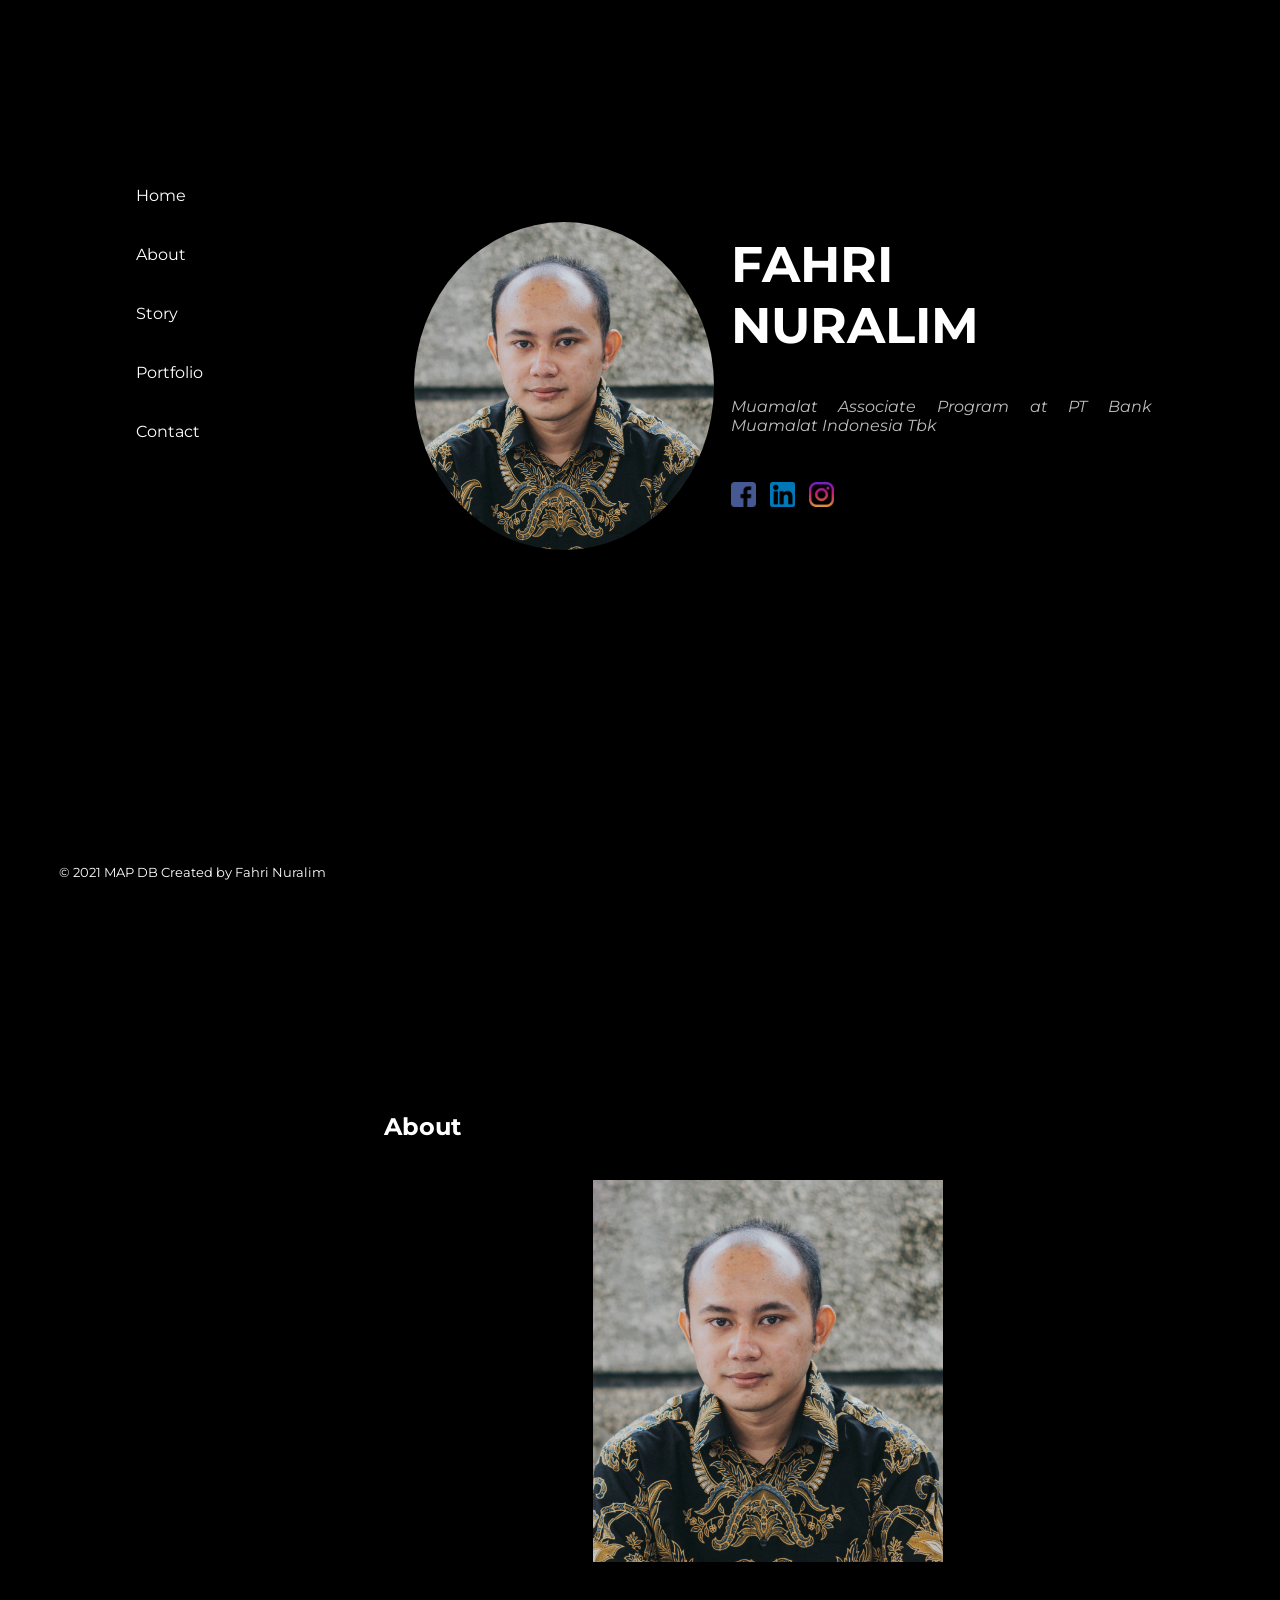
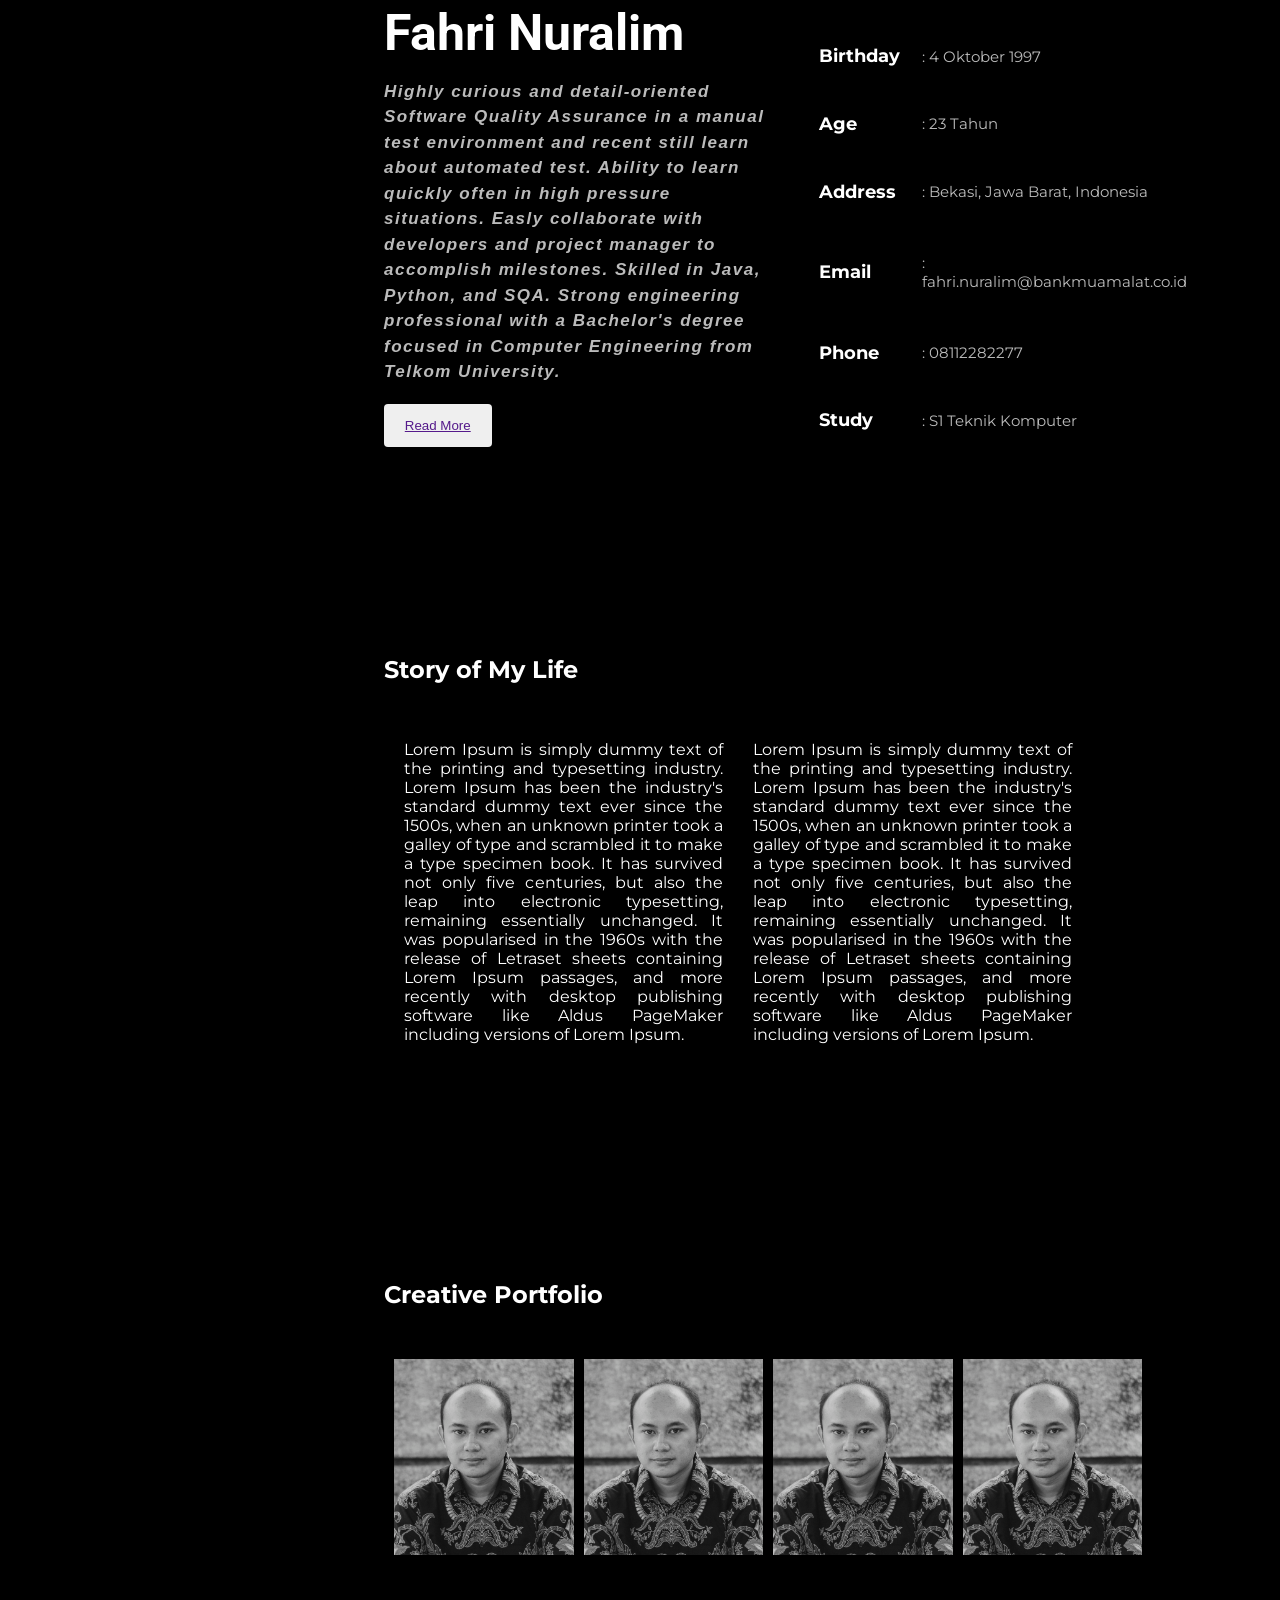
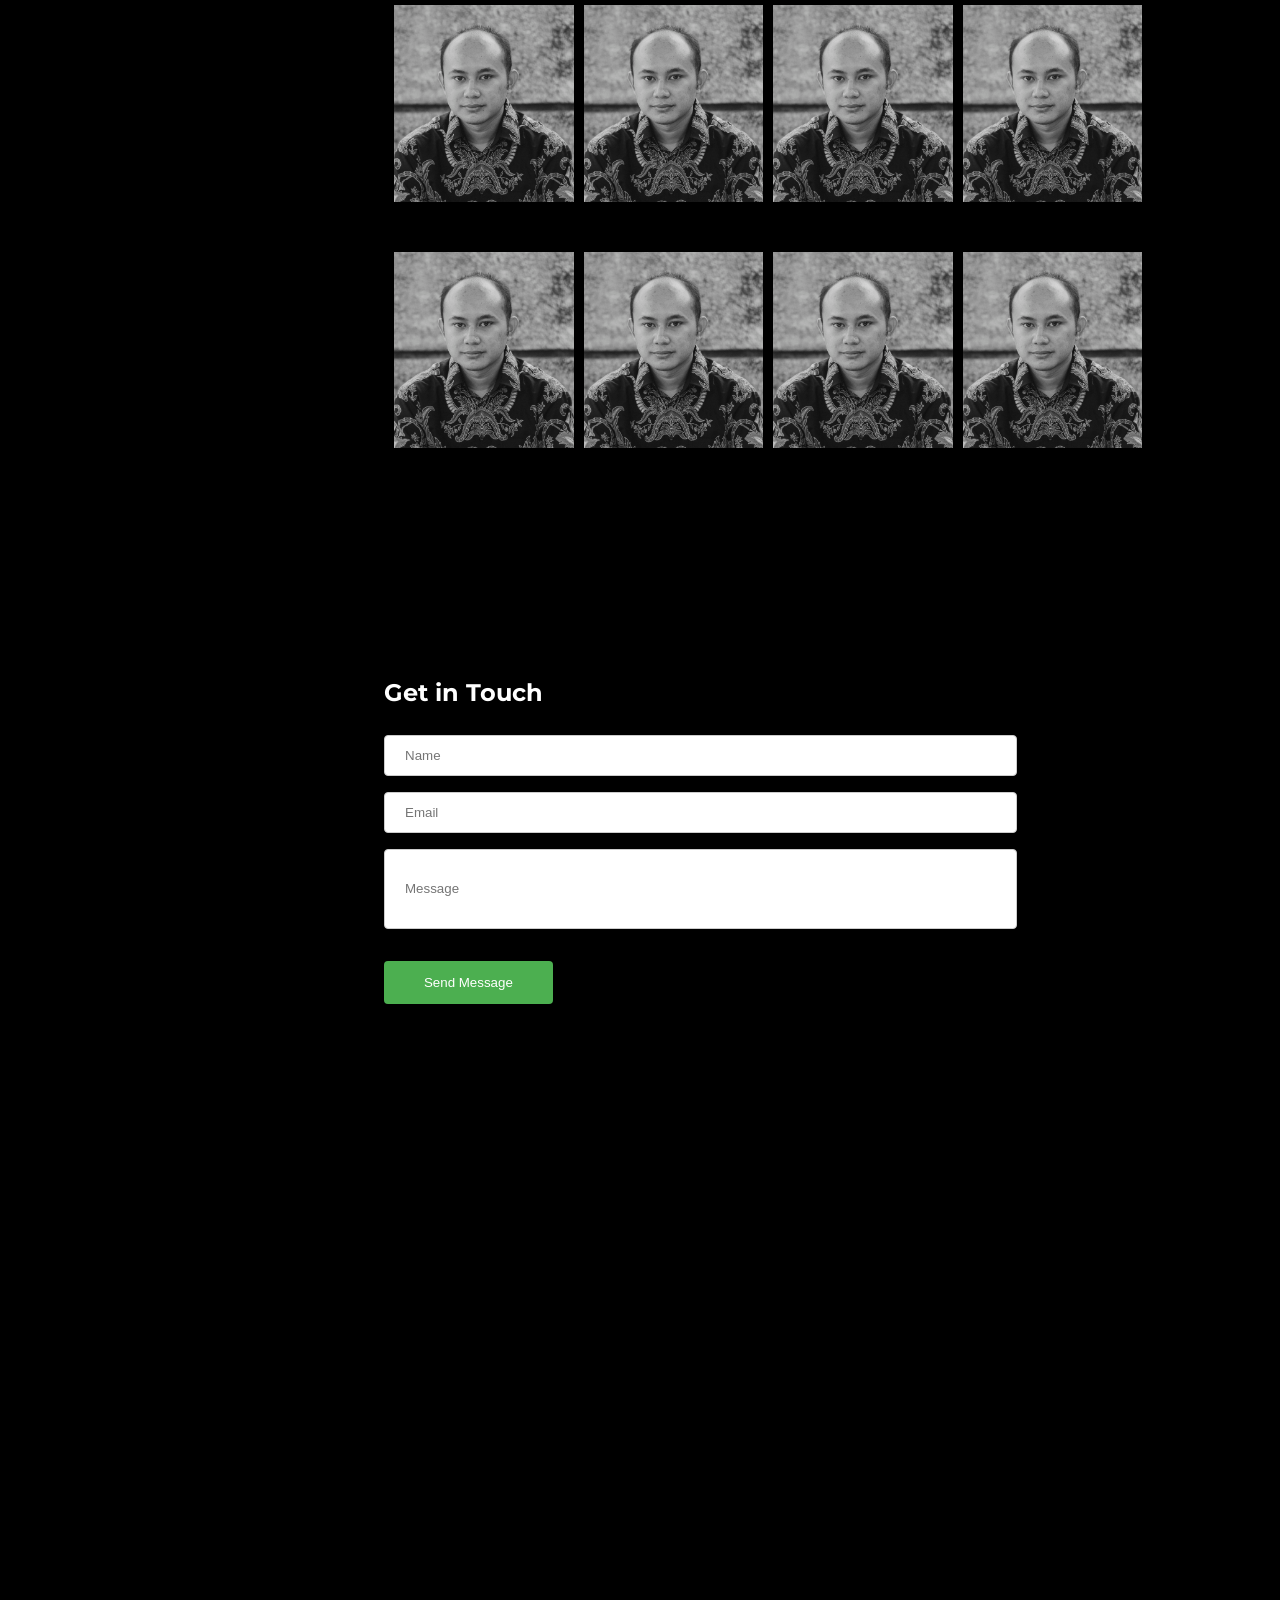
<file: index.html>
<html lang="en">
    <head>
        <link rel="stylesheet" href="./style.css">
        <meta charset="UTF-8">
        <meta http-equiv="X-UA-Compatible" content="IE=edge">
        <meta name="viewport" content="width=device-width, initial-scale=1.0">
        <title>FRI - Personal Portfolio</title>
        <link rel="preconnect" href="https://fonts.googleapis.com">
        <link rel="preconnect" href="https://fonts.gstatic.com" crossorigin="crossorigin">
        <link href="https://fonts.googleapis.com/css2?family=Montserrat&family=Roboto&display=swap" rel="stylesheet">
    </head>
    <body>
        <!-- Sidebar -->
        <header>
            <nav>
                <ul class="nav">
                    <div class="navMenuDiv">
                        <li>
                            <a class="navMenu" href="#home">Home</a>
                        </li>
                        <li>
                            <a class="navMenu" href="#about">About</a>
                        </li>
                        <li>
                            <a class="navMenu" href="#story">Story</a>
                        </li>
                        <li>
                            <a class="navMenu" href="#portfolio">Portfolio</a>
                        </li>
                        <li>
                            <a class="navMenu" href="#contact">Contact</a>
                        </li>
                    </div>
                </ul>
            </nav>
        </header>
        <main>
            <!-- Home -->
            <section class="templateHome">
                <div>
                    <img class="avatarHome" src="./assets/img.jpg" alt="">
                </div>
                <div id="home">
                    <h1 class="namaHome">Fahri Nuralim</h1>
                    <p class="kontenHome">Muamalat Associate Program at PT Bank Muamalat Indonesia Tbk</p>
                    <div class="logoHomeDiv">
                        <a href=""><img class="logoHome" src="./assets/facebook.png" alt=""></a>
                        <a href="https://www.linkedin.com/in/fahrinuralim/"><img class="logoHome" src="./assets/linkedin.png" alt=""></a>
                        <a href="https://www.instagram.com/fahri.nuralim/"><img class="logoHome" src="./assets/instagram.png" alt=""></a>
                    </div>
                </div>
            </section>
            <!-- About -->
            <section class="templateAbout">
                <div id="about">
                    <div class="kontenNamaPorftolio">
                        <h1>About</h1>
                    </div>
                    <img class="avatarAbout" src="./assets/img.jpg" alt="">
                    <div class="gridAbout">
                        <div class="kontenAboutLeft">
                            <h1 class="kontenNameAbout">Fahri Nuralim</h1>
                            <p class="kontenAboutLeftParagraf">Highly curious and detail-oriented Software Quality Assurance in a manual test environment and recent still learn about automated test. Ability to learn quickly often in high pressure situations. Easly collaborate with developers and project manager to accomplish milestones. Skilled in Java, Python, and SQA. Strong engineering professional with a Bachelor's degree focused in Computer Engineering from Telkom University.
                            <div>
                                <button class="buttonReadMore"><a href="">Read More</a></button>
                            </div>
                        </div>
                        <table class="kontenTable">
                            <tr>
                                <td class="judulTable">Birthday</td>
                                <td class="kontenTableIsi" >: 4 Oktober 1997</td>
                            </tr>
                            <tr>
                                <td class="judulTable">Age</td>
                                <td class="kontenTableIsi" >: 23 Tahun</td>
                            </tr>
                            <tr>
                                <td class="judulTable">Address</td>
                                <td class="kontenTableIsi" >: Bekasi, Jawa Barat, Indonesia</td>
                            </tr>
                            <tr>
                                <td class="judulTable">Email</td>
                                <td class="kontenTableIsi" >: fahri.nuralim@bankmuamalat.co.id</td>
                            </tr>
                            <tr>
                                <td class="judulTable">Phone</td>
                                <td class="kontenTableIsi" >: 08112282277</td>
                            </tr>
                            <tr>
                                <td class="judulTable"> Study</td>
                                <td class="kontenTableIsi" >: S1 Teknik Komputer</td>
                            </tr>
                        </table>
                    </div>
                </div>
            </section>
            <!-- Portfolio -->
            <section class="templatePorftolio">
                <div id="story">
                    <div class="kontenNamaPorftolio">
                        <h1>Story of My Life</h1>
                    </div>
                    <div class="gridStory">
                        <div class="gridStoryItem">
                            <p>
                                Lorem Ipsum is simply dummy text of the printing and typesetting industry. Lorem Ipsum has been the industry's standard dummy text ever since the 1500s, when an unknown printer took a galley of type and scrambled it to make a type specimen book. It has survived not only five centuries, but also the leap into electronic typesetting, remaining essentially unchanged. It was popularised in the 1960s with the release of Letraset sheets containing Lorem Ipsum passages, and more recently with desktop publishing software like Aldus PageMaker including versions of Lorem Ipsum.
                            </p>
                        </div>
                        <div class="gridStoryItem">
                            <p>
                                Lorem Ipsum is simply dummy text of the printing and typesetting industry. Lorem Ipsum has been the industry's standard dummy text ever since the 1500s, when an unknown printer took a galley of type and scrambled it to make a type specimen book. It has survived not only five centuries, but also the leap into electronic typesetting, remaining essentially unchanged. It was popularised in the 1960s with the release of Letraset sheets containing Lorem Ipsum passages, and more recently with desktop publishing software like Aldus PageMaker including versions of Lorem Ipsum.
                            </p>
                        </div>
                    </div>
                </div>
            </section>
            <!-- Portfolio -->
            <section class="templatePorftolio">
                <div id="portfolio">
                    <div class="kontenNamaPorftolio">
                        <h1>Creative Portfolio</h1>
                    </div>
                    <div class="gridPortfolio">
                        <img class="fotoPorftolio" src="./assets/img-bw.jpg" alt="">
                        <img class="fotoPorftolio" src="./assets/img-bw.jpg" alt="">
                        <img class="fotoPorftolio" src="./assets/img-bw.jpg" alt="">
                        <img class="fotoPorftolio" src="./assets/img-bw.jpg" alt="">
                        <img class="fotoPorftolio" src="./assets/img-bw.jpg" alt="">
                        <img class="fotoPorftolio" src="./assets/img-bw.jpg" alt="">
                        <img class="fotoPorftolio" src="./assets/img-bw.jpg" alt="">
                        <img class="fotoPorftolio" src="./assets/img-bw.jpg" alt="">
                        <img class="fotoPorftolio" src="./assets/img-bw.jpg" alt="">
                        <img class="fotoPorftolio" src="./assets/img-bw.jpg" alt="">
                        <img class="fotoPorftolio" src="./assets/img-bw.jpg" alt="">
                        <img class="fotoPorftolio" src="./assets/img-bw.jpg" alt="">
                    </div>
                </div>
            </section>
            <!-- Contact -->
            <section class="templateContact">
                <div id="contact">
                    <div class="kontenNamaPorftolio">
                        <h1>Get in Touch</h1>
                        <form action="">
                            <ul class="ulContact">
                                <li><input type="text" placeholder="Name"></li>
                                <li><input type="text" placeholder="Email"></li>
                                <li><input class="liMessage" type="text" placeholder="Message"></li>
                            </ul>
                        </form>
                        <button class="buttonContact">Send Message</button>
                    </div>
                </div>
            </section>
        </main>
        <footer class="footerTest">
            <div>
                <p class="footerTestParagraf">© 2021 MAP DB Created by Fahri Nuralim
                <p>
            </div>
        </footer>
    </body>
</html>
</file>
<file: style.css>
body {
	margin: 0;
	padding: 0;
	background: black;
	height: 100%;
	color: white;
}

.nav {
	list-style-type: none;
	margin: 0;
	width: 25%;
	background-color: #000000;
	position: fixed;
	overflow: auto;
}

.navMenu {
	display: block;
	color: rgb(255, 255, 255);
	padding: 8px 16px;
	text-decoration: none;
	font-family: "Montserrat";
	padding: 20px 0;
}

a.nav_menu:hover {
	background-color: #555;
	color: white;
}

.navMenuDiv {
	margin-top: 20%;
	margin-left: 30%;
	text-align: left;
}

ul {
	list-style-type: none;
}

.avatarAbout {
	display: flex;
	width: 350px;
	margin-left: auto;
	margin-right: auto;
	margin-top: 5%;
}

.templateHome {
	margin-left: 20%;
	display: flex;
	height: 80%;
	padding: 10vh 10vw;
	background-color: black;
	margin-top: 8%;
}

.namaHome {
	text-transform: uppercase;
	font-family: "Montserrat";
	margin-left: 10%;
	font-size: 50;
}

.kontenHome {
	font-family: "Montserrat";
	justify-content: center;
	text-align: justify;
	margin-left: 10%;
	color: rgb(187, 187, 187);
	font-style: italic;
	margin-top: 0;
}

.avatarHome {
	margin-left: 10%;
	margin-top: 10%;
	border-radius: 100%;
	width: 300px;
}

.templateAbout {
	margin-left: 20%;
	display: flex;
	padding: 10vh 10vw;
	background-color: black;
}

.gridAbout {
	display: grid;
	width: 100%;
	grid-template-columns: 50% 1fr;
	margin: 0;
}

.kontenNameAbout {
	font-size: 50;
	font-family: "Roboto";
	text-align: left;
	color: white;
	font-weight: bold;
	margin-bottom: 0;
}

.kontenAboutLeft {
	font-family: "Montserrat";
	justify-content: left;
	color: rgb(94, 55, 55);
}

.kontenAboutLeftParagraf {
	font-size: 17;
	font-style: italic;
	color: rgb(187, 187, 187);
	font-weight: bold;
	line-height: 1.5;
	letter-spacing: 1.5;
	font-family: Arial, Helvetica, sans-serif;
	margin-bottom: 3%;
}

.kontenTable {
	font-family: "Montserrat";
	margin-left: 10%;
	margin-top: 15%;
}

td {
	text-align: left;
	padding: 10px;
	font-size: small;
	color: rgb(187, 187, 187);
}

.judulTable {
	font-size: 18;
	font-weight: bold;
	color: white;
}

.kontenTableIsi {
	font-size: 15;
}

.templatePorftolio {
	margin-left: 20%;
	display: flex;
	padding: 10vh 10vw;
	background-color: black;
	height: auto;
}

.kontenNamaPorftolio {
	font-family: "Montserrat";
	font-weight: bold;
}

.gridPortfolio {
	display: grid;
	grid-template-columns: auto auto auto auto;
	grid-gap: 10px;
	padding: 10px;
}

.fotoPorftolio {
	width: 100%;
	padding: 20px 0;
	text-align: center;
}

.footerTest {
	position: fixed;
	left: 0;
	bottom: 0;
	width: 30%;
	color: white;
	text-align: center;
}

.footerTestParagraf {
	font-family: "Montserrat";
	font-size: small;
	margin-bottom: 20;
	text-align: center;
}

.templateContact {
	margin-left: 20%;
	display: flex;
	padding: 10vh 10vw;
	background-color: black;
	height: 100%;
}

.buttonContact {
	width: 80%;
	background-color: #4CAF50;
	color: white;
	padding: 14px 20px;
	margin: 8px 0;
	border: none;
	border-radius: 4px;
}

.ulContact {
	padding: 0;
}

.liMessage {
	height: 80px;
	text-align: top;
}

input {
	width: 300%;
	padding: 12px 20px;
	margin: 8px 0;
	display: inline-block;
	border: 1px solid #ccc;
	border-radius: 4px;
	box-sizing: border-box;
}

.buttonReadMore {
	width: 28%;
	padding: 14px 20px;
	margin: 8px 0;
	border: none;
	border-radius: 4px;
}

.logoHome {
	width: 25px;
	margin-right: 10;
}

.logoHomeDiv {
	margin-left: 10%;
	margin-top: 10%;
	text-align: left;
}

.gridStory {
	display: grid;
	grid-template-columns: auto auto auto auto;
	padding: 20px;
	grid-gap: 30px;
}

.gridStoryItem {
	text-align: justify;
	font-family: "Montserrat";
	margin: 0;
}
</file>
